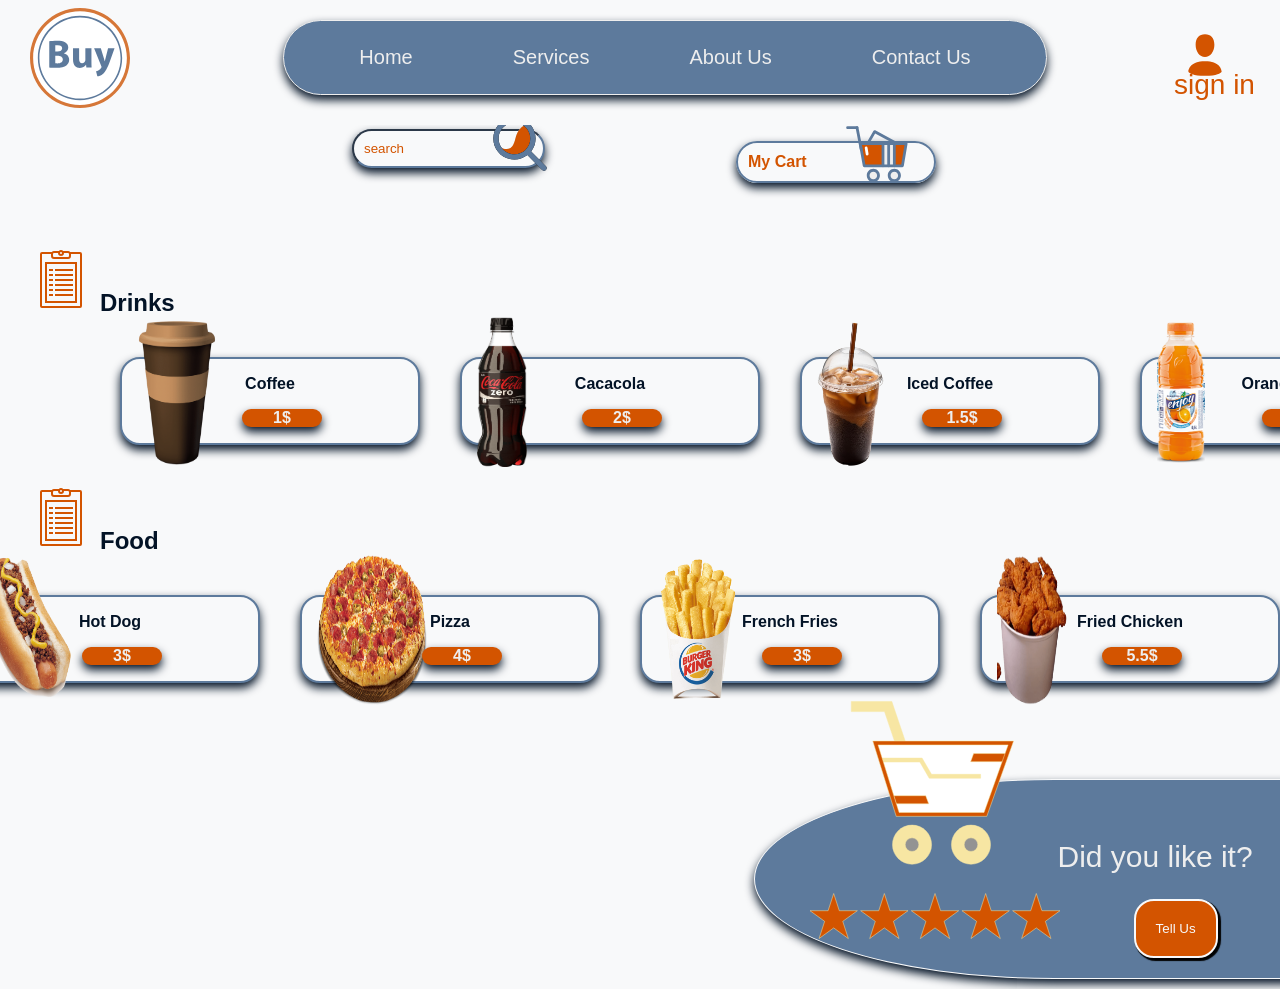
<file: index.html>
<!DOCTYPE html>
<html lang="en">
  <head>
    <meta charset="UTF-8" />
    <meta name="viewport" content="width=device-width, initial-scale=1.0" />
    <title>supermarket</title>
    <link rel="stylesheet" href="style.css" />
    <link rel="style icon" type="svg" href="icon/online-shop-shopping-bag-svgrepo-com.svg"width="200px">
  </head>
  <body>
    <div class="header">
      <img src="icon/buy-svgrepo-com.svg"class="shop" width="100px" height="100px" alt="shop">
      <ul class="nav">
        <li><a href="#">Home</a></li>
        <li><a href="#">Services</a></li>
        <li><a href="#">About Us</a></li>
        <li><a href="#">Contact Us</a></li>
      </ul>
      <a href="#" class="sign"><img src="icon/profile-svgrepo-com.svg" alt="profile" width="50px" height="50px"/><p>sign in</p></a>
    </div>
    <div class="content">
        <div class="nav1">
            <p>My Cart</p>
            <form action="">
            <input type="search" class="search"  placeholder="search">
            </form>
        </div>
        <ul>
            <li class="Drinks">
                <h2>Drinks</h2>
                <div class="product">
                    <div><a href="product1.html">
                        <img src="product/toppng.com-brown-hot-coffee-cup-374x600.png" alt="coffee" width="80px" height="150px">
                        <p>Coffee</p>
                        <p class="piece">1$</p></a>
                    </div>
                    <div><a href="cola.html">
                        <img src="product/toppng.com-coca-cola-zero-bottle-with-black-label-png-966x3488.png" alt="cacacola" width="50px" height="150px">
                        <p>Cacacola</p>
                        <p class="piece">2$</p></a>
                    </div>
                    <div><a href="iced.html">
                        <img src="product/IMG_20251004_152140.png" alt="iced coffee" width="70px" height="150px">
                        <p>Iced Coffee</p>
                        <p class="piece">1.5$</p></a>
                    </div>
                    <div><a href="orang.html">
                        <img src="product/IMG_20251004_152322.png" alt="orange juice" widthh="60px" height="150px">
                        <p>Orange juice</p>
                        <p class="piece">2$</p></a>
                    </div>
                    <div><a href="milk.html">
                        <img src="product/toppng.com-strawberry-milk-splash-png-strawberry-milk-png-pink-168x445.png" alt="strawberry milk" width="45px" height="155px">
                        <p>Strawberry Milk</p>
                        <p class="piece">3$</p></a>
                    </div>
                    <div><a href="product1.html">
                        <img src="product/toppng.com-brown-hot-coffee-cup-374x600.png" alt="coffee" width="80px" height="150px">
                        <p>Coffee</p>
                        <p class="piece">1$</p></a>
                    </div>
                    <div><a href="cola.html">
                        <img src="product/toppng.com-coca-cola-zero-bottle-with-black-label-png-966x3488.png" alt="cacacola" width="50px" height="150px">
                        <p>Cacacola</p>
                        <p class="piece">2$</p></a>
                    </div>
                    <div><a href="iced.html">
                        <img src="product/IMG_20251004_152140.png" alt="iced coffee" width="70px" height="150px">
                        <p>Iced Coffee</p>
                        <p class="piece">1.5$</p></a>
                    </div>
                    <div><a href="orang.html">
                        <img src="product/IMG_20251004_152322.png" alt="orange juice" widthh="60px" height="150px">
                        <p>Orange juice</p>
                        <p class="piece">2$</p></a>
                    </div>
                    <div><a href="milk.html">
                        <img src="product/toppng.com-strawberry-milk-splash-png-strawberry-milk-png-pink-168x445.png" alt="strawberry milk" width="45px" height="155px">
                        <p>Strawberry Milk</p>
                        <p class="piece">3$</p></a>
                    </div>
                </div>
            </li>
            <li class="food">
                <h2>Food</h2>
                <div class="product">
                    <div>
                        <img src="product/pizza.png" alt="pizza" width="110px" height="150px">
                        <p>Pizza</p>
                        <p class="piece">4$</p>
                    </div>
                    <div>
                        <img src="product/IMG_20251005_180543.png" alt="French Fries" width="80px" height="150px">
                        <p>French Fries</p>
                        <p class="piece">3$</p>
                    </div>
                    <div>
                        <img src="product/IMG_20251005_180647.png" alt="Fried Chicken" width="70px" height="150px">
                        <p>Fried Chicken</p>
                        <p class="piece">5.5$</p>
                    </div>
                    <div>
                        <img src="product/toppng.com-hotdog-with-mustard-and-relish-png-1283x1500.png" alt="Hot Dog" width="100px" height="155px">
                        <p>Hot Dog</p>
                        <p class="piece">3$</p>
                    </div>
                    <div>
                        <img src="product/pizza.png" alt="pizza" width="110px" height="150px">
                        <p>Pizza</p>
                        <p class="piece">4$</p>
                    </div>
                    <div>
                        <img src="product/IMG_20251005_180543.png" alt="French Fries" width="80px" height="150px">
                        <p>French Fries</p>
                        <p class="piece">3$</p>
                    </div>
                    <div>
                        <img src="product/IMG_20251005_180647.png" alt="Fried Chicken" width="70px" height="150px">
                        <p>Fried Chicken</p>
                        <p class="piece">5.5$</p>
                    </div>
                    <div>
                        <img src="product/toppng.com-hotdog-with-mustard-and-relish-png-1283x1500.png" alt="Hot Dog" width="100px" height="155px">
                        <p>Hot Dog</p>
                        <p class="piece">3$</p>
                    </div>
                </div>
            </li>
        </ul>
    </div>
    <div class="footer">
        <img src="icon/rating-star-svgrepo-com.svg" alt="rating star">
        <p>Did you like it?</p>
        <button>Tell Us</button>
    </div>
  </body>
</html>
</file>
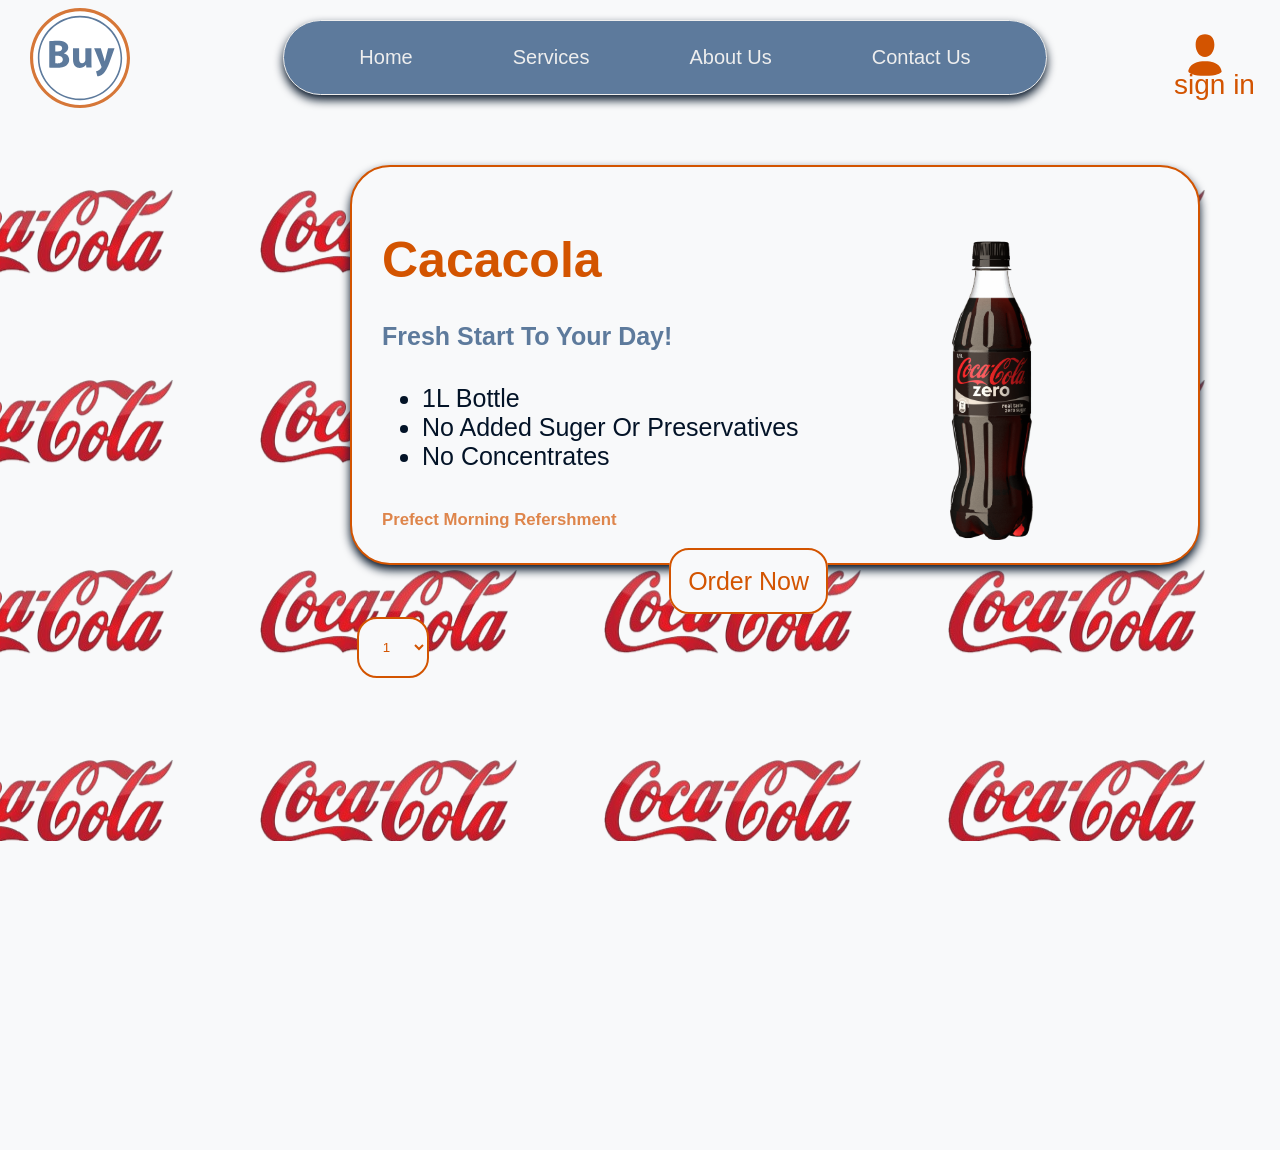
<file: cola.html>
<!DOCTYPE html>
<html lang="en">
<head>
    <meta charset="UTF-8">
    <meta name="viewport" content="width=device-width, initial-scale=1.0">
    <title>Orange Juice</title>
    <link rel="stylesheet" href="cola.css">
</head>
<body>
    <div class="hello"></div>
    <div class="header">
      <img src="icon/buy-svgrepo-com.svg"class="shop" width="100px" height="100px" alt="shop">
      <ul class="nav">
        <li ><a href="index.html">Home</a></li>
        <li><a href="#">Services</a></li>
        <li><a href="#">About Us</a></li>
        <li><a href="#">Contact Us</a></li>
      </ul>
      <a href="#" class="sign"><img src="icon/profile-svgrepo-com.svg" alt="profile" width="50px" height="50px"/><p>sign in</p></a>
    </div>
    <div class="content">
        <div>
            <h1>Cacacola</h1>
            <h4>Fresh Start To Your Day!</h4>
            <ul>
                <li>1L Bottle</li>
                <li>No Added Suger Or Preservatives </li>
                <li>No Concentrates</li>
            </ul>
            <h6>Prefect Morning Refershment</h6>
        </div>
        <img src="product/toppng.com-coca-cola-zero-bottle-with-black-label-png-966x3488.png" alt="cacacola">
        <select>
            <option value="1">1</option>
            <option value="2">2</option>
            <option value="3">3</option>
            <option value="4">4</option>
            <option value="5">5</option>
            <option value="6">6</option>
            <option value="7">7</option>
        </select>
        <input type="checkbox" name="order" id="order" unchecked>
        <label for="order">Order Now</label>
    </div>

</body>
</html>
</file>
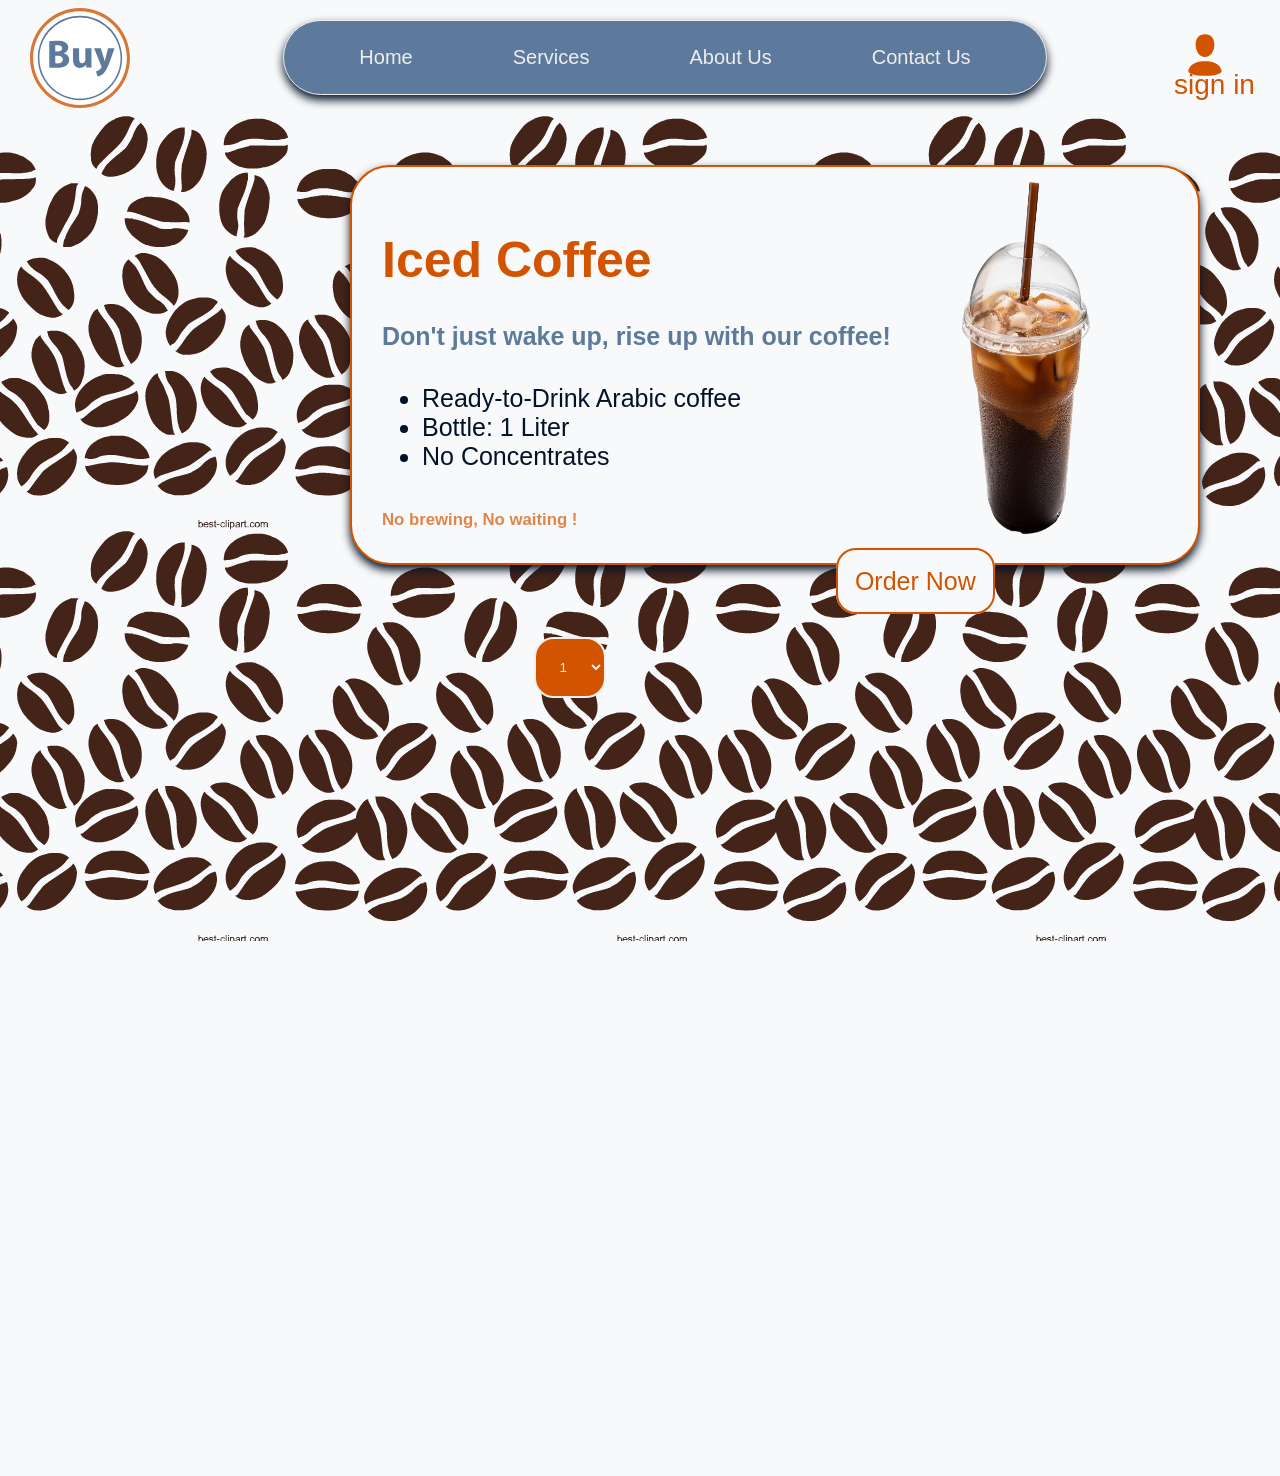
<file: iced.html>
<!DOCTYPE html>
<html lang="en">
<head>
    <meta charset="UTF-8">
    <meta name="viewport" content="width=device-width, initial-scale=1.0">
    <title>Iced Coffeee</title>
    <link rel="stylesheet" href="iced.css">
    <link rel="style icon" type="svg" href="product/toppng.com-iced-black-coffee-to-go-cold-black-coffee-in-a-takeaway-cup-png-1280x1280.png">
</head>
<body>
    <div class="hello"></div>
    <div class="header">
      <img src="icon/buy-svgrepo-com.svg"class="shop" width="100px" height="100px" alt="shop">
      <ul class="nav">
        <li ><a href="index.html">Home</a></li>
        <li><a href="#">Services</a></li>
        <li><a href="#">About Us</a></li>
        <li><a href="#">Contact Us</a></li>
      </ul>
      <a href="#" class="sign"><img src="icon/profile-svgrepo-com.svg" alt="profile" width="50px" height="50px"/><p>sign in</p></a>
    </div>
    <div class="content">
        <div>
            <h1>Iced Coffee</h1>
            <h4>Don't just wake up, rise up with our coffee!</h4>
            <ul>
                <li>Ready-to-Drink Arabic coffee</li>
                <li>Bottle: 1 Liter</li>
                <li>No Concentrates</li>
            </ul>
            <h6>No brewing, No waiting !</h6>
        </div>
        <img src="product/toppng.com-iced-black-coffee-to-go-cold-black-coffee-in-a-takeaway-cup-png-1280x1280.png" alt="Iced coffee">
        <select>
            <option value="1">1</option>
            <option value="2">2</option>
            <option value="3">3</option>
            <option value="4">4</option>
            <option value="5">5</option>
            <option value="6">6</option>
            <option value="7">7</option>
        </select>
        <input type="checkbox" name="order" id="order" unchecked>
        <label for="order">Order Now</label>
    </div>

</body>
</html>
</file>
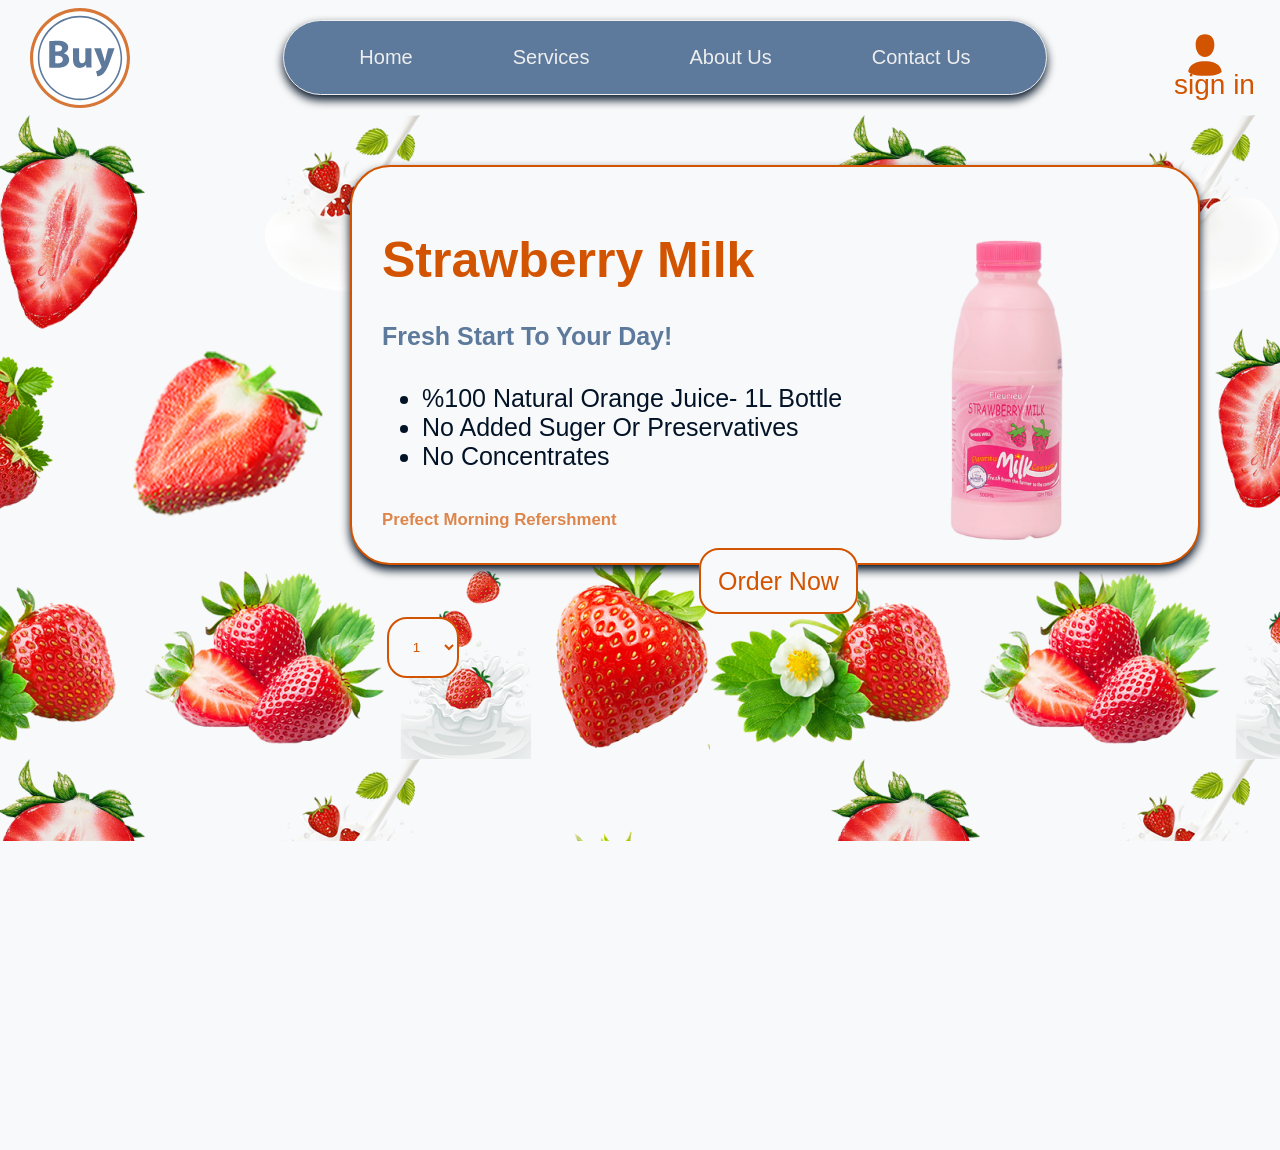
<file: milk.html>
<!DOCTYPE html>
<html lang="en">
<head>
    <meta charset="UTF-8">
    <meta name="viewport" content="width=device-width, initial-scale=1.0">
    <title>Strawberry Milk</title>
    <link rel="stylesheet" href="milk.css">
</head>
<body>
    <div class="hello"></div>
    <div class="header">
      <img src="icon/buy-svgrepo-com.svg"class="shop" width="100px" height="100px" alt="shop">
      <ul class="nav">
        <li ><a href="#">Home</a></li>
        <li><a href="#">Services</a></li>
        <li><a href="#">About Us</a></li>
        <li><a href="#">Contact Us</a></li>
      </ul>
      <a href="#" class="sign"><img src="icon/profile-svgrepo-com.svg" alt="profile" width="50px" height="50px"/><p>sign in</p></a>
    </div>
    <div class="content">
        <div>
            <h1>Strawberry Milk</h1>
            <h4>Fresh Start To Your Day!</h4>
            <ul>
                <li>%100 Natural Orange Juice- 1L Bottle</li>
                <li>No Added Suger Or Preservatives </li>
                <li>No Concentrates</li>
            </ul>
            <h6>Prefect Morning Refershment</h6>
        </div>
        <img src="product/toppng.com-strawberry-milk-splash-png-strawberry-milk-png-pink-168x445.png" alt="strawberry milk">
        <select>
            <option value="1">1</option>
            <option value="2">2</option>
            <option value="3">3</option>
            <option value="4">4</option>
            <option value="5">5</option>
            <option value="6">6</option>
            <option value="7">7</option>
        </select>
        <input type="checkbox" name="order" id="order" unchecked>
        <label for="order">Order Now</label>
    </div>

</body>
</html>
</file>
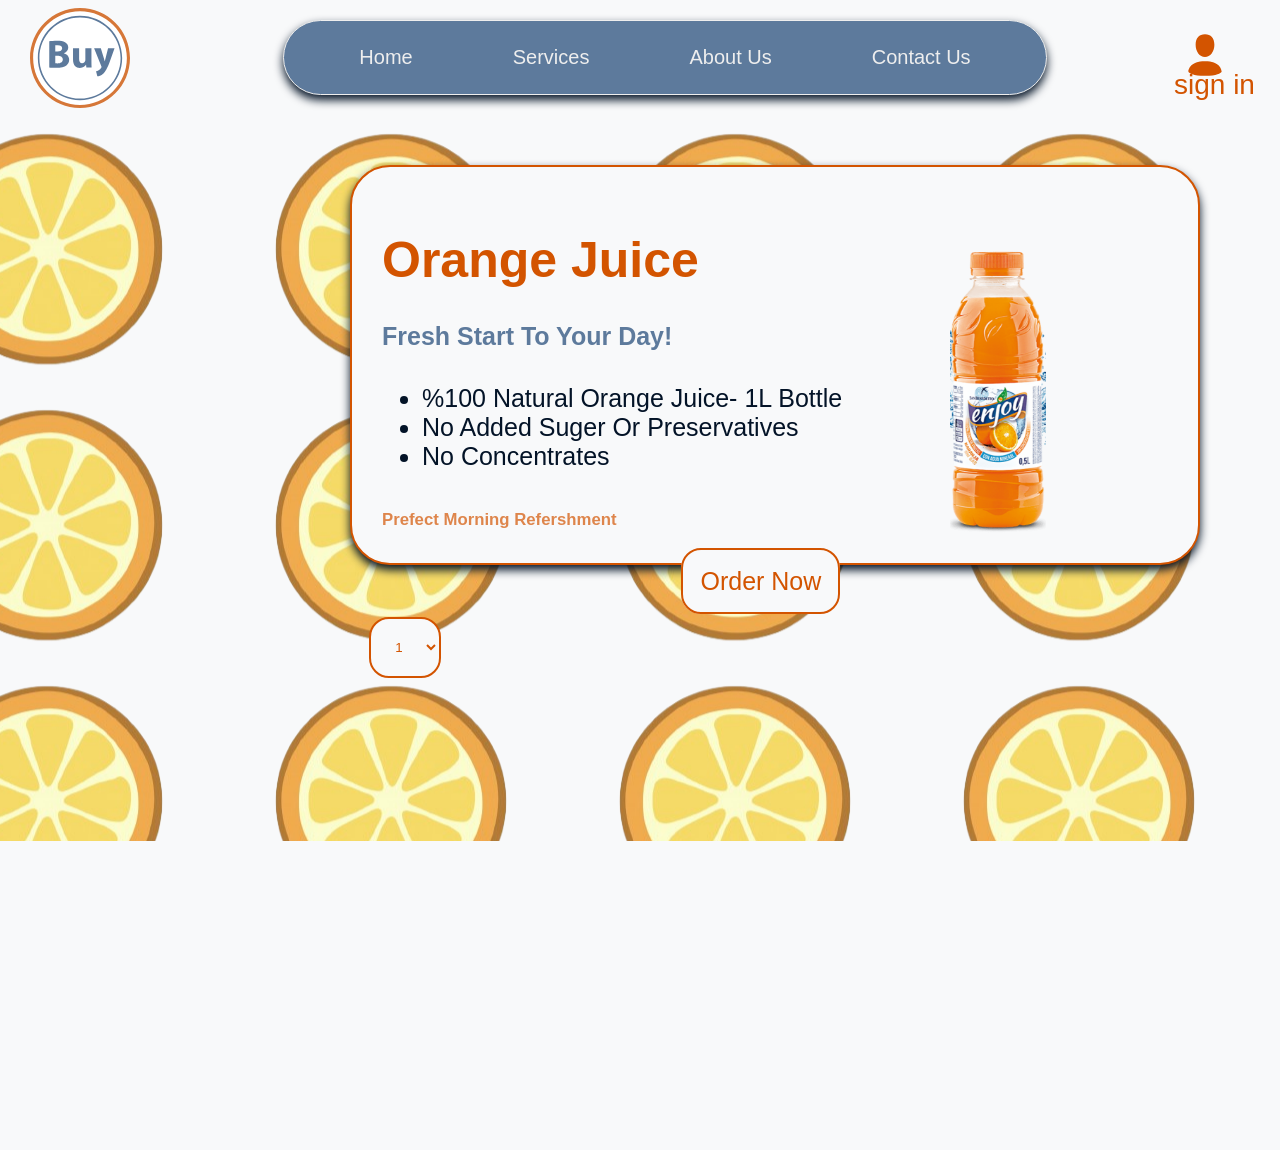
<file: orang.html>
<!DOCTYPE html>
<html lang="en">
<head>
    <meta charset="UTF-8">
    <meta name="viewport" content="width=device-width, initial-scale=1.0">
    <title>Orange Juice</title>
    <link rel="stylesheet" href="orang.css">
</head>
<body>
    <div class="hello"></div>
    <div class="header">
      <img src="icon/buy-svgrepo-com.svg"class="shop" width="100px" height="100px" alt="shop">
      <ul class="nav">
        <li ><a href="index.html">Home</a></li>
        <li><a href="#">Services</a></li>
        <li><a href="#">About Us</a></li>
        <li><a href="#">Contact Us</a></li>
      </ul>
      <a href="#" class="sign"><img src="icon/profile-svgrepo-com.svg" alt="profile" width="50px" height="50px"/><p>sign in</p></a>
    </div>
    <div class="content">
        <div>
            <h1>Orange Juice</h1>
            <h4>Fresh Start To Your Day!</h4>
            <ul>
                <li>%100 Natural Orange Juice- 1L Bottle</li>
                <li>No Added Suger Or Preservatives </li>
                <li>No Concentrates</li>
            </ul>
            <h6>Prefect Morning Refershment</h6>
        </div>
        <img src="product/IMG_20251004_152322.png" alt="orange juice">
        <select>
            <option value="1">1</option>
            <option value="2">2</option>
            <option value="3">3</option>
            <option value="4">4</option>
            <option value="5">5</option>
            <option value="6">6</option>
            <option value="7">7</option>
        </select>
        <input type="checkbox" name="order" id="order" unchecked>
        <label for="order">Order Now</label>
    </div>

</body>
</html>
</file>
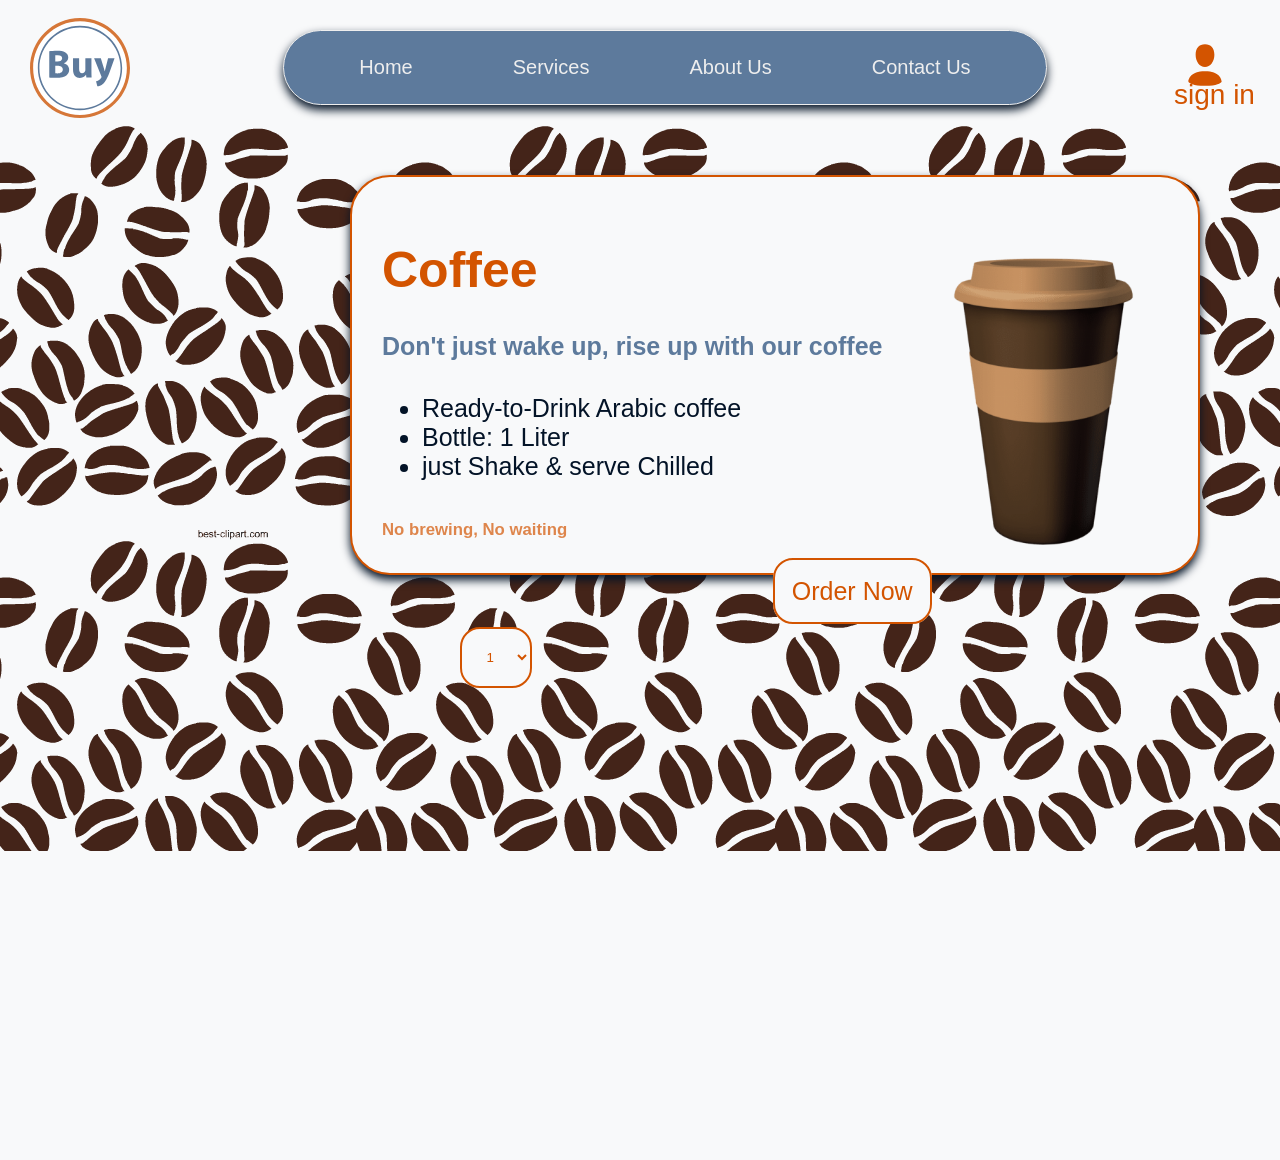
<file: product1.html>
<!DOCTYPE html>
<html lang="en">
<head>
    <meta charset="UTF-8">
    <meta name="viewport" content="width=device-width, initial-scale=1.0">
    <title>Coffee</title>
    <link rel="stylesheet" href="product1.css">
</head>
<body>
    <div class="hello"></div>
    <div class="header">
      <img src="icon/buy-svgrepo-com.svg"class="shop" width="100px" height="100px" alt="shop">
      <ul class="nav">
        <li ><a href="index.html">Home</a></li>
        <li><a href="#">Services</a></li>
        <li><a href="#">About Us</a></li>
        <li><a href="#">Contact Us</a></li>
      </ul>
      <a href="#" class="sign"><img src="icon/profile-svgrepo-com.svg" alt="profile" width="50px" height="50px"/><p>sign in</p></a>
    </div>
    <div class="content">
        <div>
            <h1>Coffee</h1>
            <h4>Don't just wake up, rise up with our coffee</h4>
            <ul>
                <li>Ready-to-Drink Arabic coffee</li>
                <li>Bottle: 1 Liter </li>
                <li>just Shake & serve Chilled</li>
            </ul>
            <h6>No brewing, No waiting </h6>
        </div>
        <img src="product/toppng.com-brown-hot-coffee-cup-374x600.png" alt="coffee">
        <select>
            <option value="1">1</option>
            <option value="2">2</option>
            <option value="3">3</option>
            <option value="4">4</option>
            <option value="5">5</option>
            <option value="6">6</option>
            <option value="7">7</option>
        </select>
        <input type="checkbox" name="order" id="order" unchecked>
        <label for="order">Order Now</label>
    </div>

</body>
</html>
</file>
<file: style.css>
:root{
    --maincolor:#F8F9FA;
    --firstcolor:#5D7A9C;
    --seconedcolor:#D35400;
    --textcolor:#eee;
    
}
*{
    text-decoration: none;
    box-sizing: border-box;
    scroll-behavior: smooth;
    transition: .3s;
}
body{
    margin: 0;
    width: 100%;
    max-width: 100%;
    background-color: var(--maincolor);
    display: grid;
    grid-template-rows: auto 1fr auto;
    font-family:'Gill Sans', 'Gill Sans MT', Calibri, 'Trebuchet MS', sans-serif;
    overflow-x: hidden;
    gap: 10px;
}
.header {
    width: 100%;
    display: flex;
    justify-content: space-between;
    align-items: center;
    font-size: 20px;
}
.header .nav{
    display: flex;
    list-style: none;
    background-color: var(--firstcolor);
    border-radius: 50px;
    padding: 25px;
    box-shadow: 0px 5px 10px 0px #031326;
    border: .5px solid var(--textcolor);
}
.header img {
    margin-left: 30px;
    margin-right: 30px;
}
.header .sign img {
    position: relative;
    top: 20px;
    right: 20px;
}
.header .sign p {
    color: var(--seconedcolor);
    font-size: 28px;
    margin: 4px;
}
.header .sign:hover {
    transform: scale(1.2);
}
.header .nav li{
    padding-left: 50px;
    padding-right: 50px;
    a{
        text-decoration: none;
        color: var(--textcolor);
    }
    transition: transform 0.2s;
}
.header .nav li:hover{
    opacity: .7;
    transform: scale(1.3);
}
.content{
    width: 100%;
    font-weight: bold;
    overflow: hidden;
}
.content a{
    color: #031326;
}
.content a:hover{
    color: #031326;
}
.content .nav1{
    display: inline-block;
    position: relative;
    height: 0;
}
.content .nav1 p::before{
    content: url('icon/supermarket-svgrepo-com\ \(1\).svg');
    position: absolute;
    top: -21px;
    right: 25px;
}
.content .nav1 p{
    transform: translateX(46em);
    width: 200px;
    color: var(--seconedcolor);
    border-radius: 50px;
    border: 2px solid var(--firstcolor);
    box-shadow: 0px 5px 10px 0px #031326;
    padding: 10px;
    cursor: pointer;
}
.content form {
    position: relative;
    left: 22em;
    top: -70px;
    z-index: -1;
}
.content form::before{
    content: url(icon/search-svgrepo-com.svg);
    position: absolute;
    top: -44%;
    right: 0;
    z-index: 1;
}
.content form .search {
    background-color: var(--maincolor);
    padding: 10px;
    border-color: var(--firstcolor);
    caret-color: var(--seconedcolor);
    box-shadow: 0px 5px 10px 0px #031326;
    border-radius: 20px;
}
.content form .search:focus{
    outline: none;
    transform: scale(1.2);
}
.content form .search::placeholder {
    color: var(--seconedcolor);
}
.content ul{
    margin-left: 60px;
    list-style-position: outside;
    color: #031326;
    list-style-image: url('icon/checklist-clipboard-multiple-choice-svgrepo-com\ \(2\).svg');
}
.content .product div{
    background-color: var(--maincolor);
    box-shadow: 0px 5px 10px 0px #031326;
    border-radius: 20px;
    text-align: center;
    position: relative;
    margin: 20px;
    width: 300px;
    transition: .4s;
    border: 2px var(--firstcolor) solid;
    cursor: pointer;
}
.content .product .piece {
    color: var(--textcolor);
    background-color: var(--seconedcolor);
    width: 80px;
    border-radius: 10px;
    transform: translateX(120px);
    box-shadow: 0px 5px 10px 0px #031326;
}
.content .product img {
    position: absolute;
    top: -50%;
    left: 15px;
}
.content .Drinks .product {
    display: grid;
    grid-template-columns: repeat(10, 1fr);
    color:#031326;
    animation: product 40s linear infinite ;
}
.content .food .product {
    display: grid;
    grid-template-columns: repeat(8,1fr);
    color: #031326;
    animation: product 30s linear  infinite forwards;
}
.content .product div:hover{
    transform: scale(1.2);
}
.content .product div:checked{
    opacity: 0;
}
@keyframes product{
    to{
        transform: translateX(-100%);
    }
}
.footer{
    position: relative;
    left: 62%;
    bottom: 10px;
    width: 600px;
    height: 200px;
    background-color: var(--firstcolor);
    color: var(--textcolor);
    font-size: 30px;
    border-top-left-radius: 50% ;
    border-bottom-left-radius: 50%;
    margin-top: 60px;
    animation: footer 3s ease-out  forwards;
    transition: all .3s;
    opacity: 0;
    box-shadow: 0px 5px 10px 0px #031326;
    border: .5px solid var(--maincolor);
}
.footer p{
    position:absolute;
    top: 30px;
    right: 100px;
    opacity: 0;
    animation: pfooter 1s ease-in 3s forwards ;
}
.footer img{
    height: 250px;
    position: absolute;
    top: -85px;
    left: 55px;
    animation: imgfooter 1s ease-in 3s forwards;
}
.footer button{
    position: absolute;
    bottom: 20px;
    right: 135px;
    padding: 20px;
    color: var(--maincolor);
    border-radius: 20px;
    background-color: var(--seconedcolor);
    border: 2px solid var(--maincolor);
    box-shadow: 2px 2px 1px 1px black;
    opacity: 0;
    animation: buttonfooter 1s linear 4s forwards;
}
.footer button:hover{
    transform: scale(1.2);
    cursor: pointer;
}
@keyframes footer{
    from{
        transform: translateX(-100%);
        opacity: 0;
    }
    to{
        transform: translateX(-40px);
        opacity: 1;
    }
}
@keyframes buttonfooter{
    to{
        opacity: 1;
    }    
}
@keyframes pfooter{
    from{
        transform: scale(1.6);
        opacity: 0;
    }
    to{
        transform: scale(1);
        opacity: 1;
    }
}
</file>
<file: cola.css>
:root {
    --maincolor: #F8F9FA;
    --firstcolor: #5D7A9C;
    --seconedcolor: #D35400;
    --textcolor: #eee;

}

* {
    text-decoration: none;
    box-sizing: border-box;
    scroll-behavior: smooth;
    transition: .3s;
}

body {
    margin: 0;
    width: 100%;
    height: 100vh;
    max-width: 100%;
    background-color: var(--maincolor);
    font-family: 'Gill Sans', 'Gill Sans MT', Calibri, 'Trebuchet MS', sans-serif;
    overflow: hidden;
    font-size: 25px;
}

.header {
    width: 100%;
    display: flex;
    justify-content: space-between;
    align-items: center;
    font-size: 20px;
}

.header .nav {
    display: flex;
    list-style: none;
    background-color: var(--firstcolor);
    border-radius: 50px;
    padding: 25px;
    box-shadow: 0px 5px 10px 0px #031326;
    border: .5px solid var(--textcolor);
}

.header img {
    margin-left: 30px;
    margin-right: 30px;
}

.header .sign img {
    position: relative;
    top: 20px;
    right: 20px;
}

.header .sign p {
    color: var(--seconedcolor);
    font-size: 28px;
    margin: 4px;
}

.header .sign:hover {
    transform: scale(1.2);
}

.header .nav li {
    padding-left: 50px;
    padding-right: 50px;

    a {
        text-decoration: none;
        color: var(--textcolor);
    }

    transition: transform 0.2s;
}

.header .nav li:hover {
    opacity: .7;
    transform: scale(1.3);
}

.content {
    position: relative;
    width: auto;
}

.content img {
    height: 300px;
    opacity: 0;
    animation: img 2s ease-in forwards;
}

@keyframes img {
    from {
        transform: translate(-100%, -22em);
    }

    to {
        transform: translate(38em, -13em);
        opacity: 1;
    }
}

.content::before {
    content: '';
    background-image: url(product/Screenshot_20251009_084912.png);
    width: 120%;
    height: 100%;
    position: absolute;
    top: -2em;
    left: -5em;
    z-index: -1;
    animation: before 10s linear 1s infinite alternate;
}

@keyframes before {
    to {
        transform: rotate3d(0, 1, 0, 30deg);
    }
}

.content div {
    margin-left: 350px;
    margin-top: 50px;
    width: 850px;
    height: 400px;
    border-radius: 40px;
    color: #031327;
    background-color: var(--maincolor);
    padding: 30px;
    border: 2px solid var(--seconedcolor);
    box-shadow: 0px 5px 10px 0px #031326;
}

h1 {
    color: var(--seconedcolor);
    opacity: 0;
    background-color: var(--maincolor);
    animation: h1 2s forwards 1.5s linear;
}

h4 {
    color: var(--firstcolor);
    opacity: 0;
    animation: ul 1s linear 2s forwards;
}

h6 {
    color: var(--seconedcolor);
    opacity: 0;
    animation: h6 1s linear 4s forwards;
}

.content li:nth-of-type(1) {
    animation: ul 1s linear 2.5s forwards;
    opacity: 0;
}

.content li:nth-of-type(2) {
    animation: ul 1s linear 3s forwards;
    opacity: 0;
}

.content li:nth-of-type(3) {
    animation: ul 1s linear 3.5s forwards;
    opacity: 0;
}

@keyframes h1 {
    from {
        opacity: 0;
    }

    to {
        opacity: 1;
    }
}

@keyframes h6 {
    from {
        transform: translate(0) scale(1.6);
    }

    to {
        transform: scale(1);
        opacity: 0.7;
    }
}

@keyframes ul {
    from {
        transform: translateY(10px);
    }

    to {
        transform: translateY(0);
        opacity: 1;
    }
}

.content select {
    position: relative;
    top: -16em;
    left: 20em;
    padding: 20px;
    background-color: var(--maincolor);
    color: var(--seconedcolor);
    border-radius: 20px;
    border: 2px solid var(--seconedcolor);
    opacity: 0;
    animation: select 1s ease 5s forwards;
    transition: .3s;
}

.content select:focus {
    outline: none;
    background-color: var(--seconedcolor);
    color: var(--textcolor);
    border: 2px solid var(--maincolor);
    transform: scale(1.3);
}

.content select:hover {
    background-color: var(--maincolor);
    color: var(--seconedcolor);
    border: 2px solid var(--seconedcolor);
    transform: scale(1.3);
}

.content select option:hover {
    background-color: var(--maincolor);
    color: var(--seconedcolor);
}

.content select option:focus {
    background-color: var(--maincolor);
    color: var(--seconedcolor);
}

@keyframes select {
    from {
        transform: translateY(100%);
    }

    to {
        transform: translateY(0);
        opacity: 1;
    }
}

.content input[type="checkbox"] {
    display: none;
}

.content label {
    position: relative;
    top: -11em;
    right: -20em;
    padding: 17px;
    background-color: var(--maincolor);
    color: var(--seconedcolor);
    border-radius: 20px;
    border: 2px solid var(--seconedcolor);
    opacity: 0;
    animation: select 1s ease 5s forwards;
    cursor: pointer;
    transition: .3s;
    position: relative;
}

.content label:hover {
    background-color: var(--seconedcolor);
    color: var(--textcolor);
    border: 2px solid var(--maincolor);
    transform: scale(1.3);
}

.content label::before {
    content: url(icon/supermarket-svgrepo-com\ \(3\).svg);
    position: absolute;
    opacity: 0;
}

.content label::after {
    content: url(product/IMG_20251004_152322.png);
    position: absolute;
    opacity: 0;
}

.content input:checked+label::before {
    animation: cart 6s forwards ease;
}

.content input:checked+label::after {
    animation: buycart 1.5s linear 1.2s forwards;
}

@keyframes cart {
    0% {
        transform: translate(0em, 8em);
        opacity: 0;
    }

    20% {
        transform: translate(0em, 12em);
        opacity: 1;
    }

    40% {
        transform: translate(7em, 12em);
        opacity: 1;
    }

    60% {
        transform: translate(7em, 12em) rotate(20deg) scale(1.2);
        opacity: 1;
    }

    100% {
        transform: translate(40em, 12em) scale(1) rotate(0deg);
        opacity: 1;
    }
}

@keyframes buycart {
    0% {
        transform: translate(0em, -14em) scale(.4);
        opacity: 0;
    }

    10% {
        transform: translate(0em, -14em) scale(.4);
        opacity: 1;
    }

    to {
        transform: translate(0em, 6em) scale(0);
        opacity: 0;
    }
}
</file>
<file: iced.css>
:root {
    --maincolor: #F8F9FA;
    --firstcolor: #5D7A9C;
    --seconedcolor: #D35400;
    --textcolor: #eee;

}

* {
    text-decoration: none;
    box-sizing: border-box;
    scroll-behavior: smooth;
    transition: .3s;
}

body {
    margin: 0;
    width: 100%;
    height: 100vh;
    max-width: 100%;
    background-color: var(--maincolor);
    font-family: 'Gill Sans', 'Gill Sans MT', Calibri, 'Trebuchet MS', sans-serif;
    overflow: hidden;
    font-size: 25px;
}

.header {
    width: 100%;
    display: flex;
    justify-content: space-between;
    align-items: center;
    font-size: 20px;
}

.header .nav {
    display: flex;
    list-style: none;
    background-color: var(--firstcolor);
    border-radius: 50px;
    padding: 25px;
    box-shadow: 0px 5px 10px 0px #031326;
    border: .5px solid var(--textcolor);
}

.header img {
    margin-left: 30px;
    margin-right: 30px;
}

.header .sign img {
    position: relative;
    top: 20px;
    right: 20px;
}

.header .sign p {
    color: var(--seconedcolor);
    font-size: 28px;
    margin: 4px;
}

.header .sign:hover {
    transform: scale(1.2);
}

.header .nav li {
    padding-left: 50px;
    padding-right: 50px;

    a {
        text-decoration: none;
        color: var(--textcolor);
    }

    transition: transform 0.2s;
}

.header .nav li:hover {
    opacity: .7;
    transform: scale(1.3);
}

.content {
    position: relative;
    width: auto;
}
.content img {
    height: 400px;
    width: 300px;
    opacity: 0;
    animation: img 2s ease-in 1s forwards;
}

@keyframes img {
    from {
        transform: translate(-100%, -22em);
    }

    to {
        transform: translate(35em, -16em);
        opacity: 1;
    }
}

.content::before {
    content: '';
    background-image: url(product/toppng.com-coffee-beans-free-clip-art-coffee-bean-clip-art-transparent-background-419x415.png);
    width: 120%;
    height: 100%;
    position: absolute;
    top: -2em;
    left: -5em;
    z-index: -1;
    animation: before 10s linear 2s infinite alternate;
}

@keyframes before {
    to {
        transform: rotate3d(0, 1, 0, 30deg);
    }
}

.content div {
    margin-left: 350px;
    margin-top: 50px;
    width: 850px;
    height: 400px;
    border-radius: 40px;
    color: #031327;
    background-color: var(--maincolor);
    padding: 30px;
    border: 2px solid var(--seconedcolor);
    box-shadow: 0px 5px 10px 0px #031326;
}

h1 {
    color: var(--seconedcolor);
    opacity: 0;
    background-color: var(--maincolor);
    animation: h1 2s forwards 2.5s linear;
}

h4 {
    color: var(--firstcolor);
    opacity: 0;
    animation: ul 1s linear 3s forwards;
}

h6 {
    color: var(--seconedcolor);
    opacity: 0;
    animation: h6 1s linear 5s forwards;
}

.content li:nth-of-type(1) {
    animation: ul 1s linear 3.5s forwards;
    opacity: 0;
}

.content li:nth-of-type(2) {
    animation: ul 1s linear 4s forwards;
    opacity: 0;
}

.content li:nth-of-type(3) {
    animation: ul 1s linear 4.5s forwards;
    opacity: 0;
}

@keyframes h1 {
    from {
        opacity: 0;
    }

    to {
        opacity: 1;
    }
}

@keyframes h6 {
    from {
        transform: translate(0) scale(1.6);
    }

    to {
        transform: scale(1);
        opacity: 0.7;
    }
}

@keyframes ul {
    from {
        transform: translateY(10px);
    }

    to {
        transform: translateY(0);
        opacity: 1;
    }
}

.content select {
    position: relative;
    top: -22em;
    left: 17em;
    padding: 20px;
    background-color: var(--seconedcolor);
    color: var(--textcolor);
    border-radius: 20px;
    border: 2px solid;
    opacity: 0;
    animation: select 1s ease 5s forwards;
    transition: .3s;
}

.content select:focus {
    outline: none;
    background-color: var(--maincolor);
    color: var(--seconedcolor);
    border: 2px solid var(--seconedcolor);
    transform: scale(1.3);
}

.content select:hover {
    background-color: var(--seconedcolor);
    color: var(--textcolor);
    border: 2px solid var(--maincolor);
    transform: scale(1.3);
}

.content select option:hover {
    background-color: var(--maincolor);
    color: var(--seconedcolor);
}

.content select option:focus {
    background-color: var(--maincolor);
    color: var(--seconedcolor);
}

@keyframes select {
    from {
        transform: translateY(100%);
    }

    to {
        transform: translateY(0);
        opacity: 1;
    }
}

.content input[type="checkbox"] {
    display: none;
}

.content label{
    position: relative;
    top: -15em;
    right: -18em;
    padding: 17px;
    background-color: var(--maincolor);
    color: var(--seconedcolor);
    border-radius: 20px;
    border: 2px solid var(--seconedcolor);
    opacity: 0;
    animation: select 1s ease 5s forwards;
    cursor: pointer;
    transition: .3s;
    position: relative;
}

.content label:hover {
    background-color: var(--seconedcolor);
    color: var(--textcolor);
    border: 2px solid var(--maincolor);
    transform: scale(1.3);
}

.content label::before {
    content: url(icon/supermarket-svgrepo-com\ \(3\).svg);
    position: absolute;
    opacity: 0;
}

.content label::after {
    content: url(product/toppng.com-iced-black-coffee-to-go-cold-black-coffee-in-a-takeaway-cup-png-1280x1280.png);
    position: absolute;
    opacity: 0;
}

.content input:checked+label::before {
    animation: cart 6s forwards ease;
}

.content input:checked+label::after {
    animation: buycart 1.5s linear 1.2s forwards;
}

@keyframes cart {
    0% {
        transform: translate(0em, 13em);
        opacity: 0;
    }

    20% {
        transform: translate(0em, 16em);
        opacity: 1;
    }

    40% {
        transform: translate(7em, 16em);
        opacity: 1;
    }

    60% {
        transform: translate(7em, 16em) rotate(20deg) scale(1.2);
        opacity: 1;
    }

    100% {
        transform: translate(40em, 16em) scale(1) rotate(0deg);
        opacity: 1;
    }
}

@keyframes buycart {
    0% {
        transform: translate(10em, 15em) scale(.4);
        opacity: 0;
    }

    10% {
        transform: translate(10em, -25em) scale(.4);
        opacity: 1;
    }

    to {
        transform: translate(-4em, 6em) scale(0);
        opacity: 0;
    }
}
</file>
<file: milk.css>
:root {
    --maincolor: #F8F9FA;
    --firstcolor: #5D7A9C;
    --seconedcolor: #D35400;
    --textcolor: #eee;

}

* {
    text-decoration: none;
    box-sizing: border-box;
    scroll-behavior: smooth;
    transition: .3s;
}

body {
    margin: 0;
    width: 100%;
    height: 100vh;
    max-width: 100%;
    background-color: var(--maincolor);
    font-family: 'Gill Sans', 'Gill Sans MT', Calibri, 'Trebuchet MS', sans-serif;
    overflow: hidden;
    font-size: 25px;
}

.header {
    width: 100%;
    display: flex;
    justify-content: space-between;
    align-items: center;
    font-size: 20px;
}

.header .nav {
    display: flex;
    list-style: none;
    background-color: var(--firstcolor);
    border-radius: 50px;
    padding: 25px;
    box-shadow: 0px 5px 10px 0px #031326;
    border: .5px solid var(--textcolor);
}

.header img {
    margin-left: 30px;
    margin-right: 30px;
}

.header .sign img {
    position: relative;
    top: 20px;
    right: 20px;
}

.header .sign p {
    color: var(--seconedcolor);
    font-size: 28px;
    margin: 4px;
}

.header .sign:hover {
    transform: scale(1.2);
}

.header .nav li {
    padding-left: 50px;
    padding-right: 50px;

    a {
        text-decoration: none;
        color: var(--textcolor);
    }

    transition: transform 0.2s;
}

.header .nav li:hover {
    opacity: .7;
    transform: scale(1.3);
}

.content {
    position: relative;
    width: auto;
}

.content img {
    height: 300px;
    opacity: 0;
    animation: img 2s ease-in forwards;
}

@keyframes img {
    from {
        transform: translate(-100%, -22em);
    }

    to {
        transform: translate(38em, -13em);
        opacity: 1;
    }
}

.content::before {
    content: '';
    background-image: url(product/toppng.com-strawberry-png-strawberry-clipart-fruit-vector-fresh-strawberry-1064x820.png);
    width: 120%;
    height: 100%;
    position: absolute;
    top: -2em;
    left: -5em;
    z-index: -1;
    animation: before 10s linear 1s infinite alternate;
}

@keyframes before {
    to {
        transform: rotate3d(0, 1, 0, 30deg);
    }
}

.content div {
    margin-left: 350px;
    margin-top: 50px;
    width: 850px;
    height: 400px;
    border-radius: 40px;
    color: #031327;
    background-color: var(--maincolor);
    padding: 30px;
    border: 2px solid var(--seconedcolor);
    box-shadow: 0px 5px 10px 0px #031326;
}

h1 {
    color: var(--seconedcolor);
    opacity: 0;
    background-color: var(--maincolor);
    animation: h1 2s forwards 1.5s linear;
}

h4 {
    color: var(--firstcolor);
    opacity: 0;
    animation: ul 1s linear 2s forwards;
}

h6 {
    color: var(--seconedcolor);
    opacity: 0;
    animation: h6 1s linear 4s forwards;
}

.content li:nth-of-type(1) {
    animation: ul 1s linear 2.5s forwards;
    opacity: 0;
}

.content li:nth-of-type(2) {
    animation: ul 1s linear 3s forwards;
    opacity: 0;
}

.content li:nth-of-type(3) {
    animation: ul 1s linear 3.5s forwards;
    opacity: 0;
}

@keyframes h1 {
    from {
        opacity: 0;
    }

    to {
        opacity: 1;
    }
}

@keyframes h6 {
    from {
        transform: translate(0) scale(1.6);
    }

    to {
        transform: scale(1);
        opacity: 0.7;
    }
}

@keyframes ul {
    from {
        transform: translateY(10px);
    }

    to {
        transform: translateY(0);
        opacity: 1;
    }
}

.content select {
    position: relative;
    top: -16em;
    left: 20em;
    padding: 20px;
    background-color: var(--maincolor);
    color: var(--seconedcolor);
    border-radius: 20px;
    border: 2px solid var(--seconedcolor);
    opacity: 0;
    animation: select 1s ease 5s forwards;
    transition: .3s;
}

.content select:focus {
    outline: none;
    background-color: var(--maincolor);
    color: var(--seconedcolor);
    border: 2px solid var(--seconedcolor);
    transform: scale(1.3);
}

.content select:hover {
    background-color: var(--seconedcolor);
    color: var(--textcolor);
    border: 2px solid var(--maincolor);
    transform: scale(1.3);
}

.content select option:hover {
    background-color: var(--maincolor);
    color: var(--seconedcolor);
}

.content select option:focus {
    background-color: var(--maincolor);
    color: var(--seconedcolor);
}

@keyframes select {
    from {
        transform: translateY(100%);
    }

    to {
        transform: translateY(0);
        opacity: 1;
    }
}

.content input[type="checkbox"] {
    display: none;
}

.content label {
    position: relative;
    top: -11em;
    right: -20em;
    padding: 17px;
    background-color: var(--maincolor);
    color: var(--seconedcolor);
    border-radius: 20px;
    border: 2px solid var(--seconedcolor);
    opacity: 0;
    animation: select 1s ease 5s forwards;
    cursor: pointer;
    transition: .3s;
    position: relative;
}

.content label:hover {
    background-color: var(--seconedcolor);
    color: var(--textcolor);
    border: 2px solid var(--maincolor);
    transform: scale(1.3);
}

.content label::before {
    content: url(icon/supermarket-svgrepo-com\ \(3\).svg);
    position: absolute;
    opacity: 0;
}

.content label::after {
    content: url(product/toppng.com-strawberry-milk-splash-png-strawberry-milk-png-pink-168x445.png);
    position: absolute;
    opacity: 0;
}

.content input:checked+label::before {
    animation: cart 6s forwards ease;
}

.content input:checked+label::after {
    animation: buycart 1.5s linear 1.2s forwards;
}

@keyframes cart {
    0% {
        transform: translate(0em, 8em);
        opacity: 0;
    }

    20% {
        transform: translate(0em, 12em);
        opacity: 1;
    }

    40% {
        transform: translate(7em, 12em);
        opacity: 1;
    }

    60% {
        transform: translate(7em, 12em) rotate(20deg) scale(1.2);
        opacity: 1;
    }

    100% {
        transform: translate(40em, 12em) scale(1) rotate(0deg);
        opacity: 1;
    }
}

@keyframes buycart {
    0% {
        transform: translate(0em, -14em) scale(.4);
        opacity: 0;
    }

    10% {
        transform: translate(0em, -14em) scale(.4);
        opacity: 1;
    }

    to {
        transform: translate(0em, 6em) scale(0);
        opacity: 0;
    }
}
</file>
<file: orang.css>
:root {
    --maincolor: #F8F9FA;
    --firstcolor: #5D7A9C;
    --seconedcolor: #D35400;
    --textcolor: #eee;

}

* {
    text-decoration: none;
    box-sizing: border-box;
    scroll-behavior: smooth;
    transition: .3s;
}

body {
    margin: 0;
    width: 100%;
    height: 100vh;
    max-width: 100%;
    background-color: var(--maincolor);
    font-family: 'Gill Sans', 'Gill Sans MT', Calibri, 'Trebuchet MS', sans-serif;
    overflow: hidden;
    font-size: 25px;
}

.header {
    width: 100%;
    display: flex;
    justify-content: space-between;
    align-items: center;
    font-size: 20px;
}

.header .nav {
    display: flex;
    list-style: none;
    background-color: var(--firstcolor);
    border-radius: 50px;
    padding: 25px;
    box-shadow: 0px 5px 10px 0px #031326;
    border: .5px solid var(--textcolor);
}

.header img {
    margin-left: 30px;
    margin-right: 30px;
}

.header .sign img {
    position: relative;
    top: 20px;
    right: 20px;
}

.header .sign p {
    color: var(--seconedcolor);
    font-size: 28px;
    margin: 4px;
}

.header .sign:hover {
    transform: scale(1.2);
}

.header .nav li {
    padding-left: 50px;
    padding-right: 50px;

    a {
        text-decoration: none;
        color: var(--textcolor);
    }

    transition: transform 0.2s;
}

.header .nav li:hover {
    opacity: .7;
    transform: scale(1.3);
}

.content {
    position: relative;
    width: auto;
}

.content img {
    height: 300px;
    opacity: 0;
    animation: img 2s ease-in forwards;
}

@keyframes img {
    from {
        transform: translate(-100%, -22em);
    }

    to {
        transform: translate(38em, -13em);
        opacity: 1;
    }
}

.content::before {
    content: '';
    background-image: url(product/Screenshot_20251008_124255.png);
    width: 120%;
    height: 100%;
    position: absolute;
    top: -2em;
    left: -5em;
    z-index: -1;
    animation: before 10s linear 1s infinite alternate ;
}

@keyframes before {
    to {
        transform: rotate3d(0, 1, 0,30deg);
    }
}

.content div {
    margin-left: 350px;
    margin-top: 50px;
    width: 850px;
    height: 400px;
    border-radius: 40px;
    color: #031327;
    background-color: var(--maincolor);
    padding: 30px;
    border: 2px solid var(--seconedcolor);
    box-shadow: 0px 5px 10px 0px #031326;
}

h1 {
    color: var(--seconedcolor);
    opacity: 0;
    background-color: var(--maincolor);
    animation: h1 2s forwards 1.5s linear;
}

h4 {
    color: var(--firstcolor);
    opacity: 0;
    animation: ul 1s linear 2s forwards;
}

h6 {
    color: var(--seconedcolor);
    opacity: 0;
    animation: h6 1s linear 4s forwards;
}

.content li:nth-of-type(1) {
    animation: ul 1s linear 2.5s forwards;
    opacity: 0;
}

.content li:nth-of-type(2) {
    animation: ul 1s linear 3s forwards;
    opacity: 0;
}

.content li:nth-of-type(3) {
    animation: ul 1s linear 3.5s forwards;
    opacity: 0;
}

@keyframes h1 {
    from {
        opacity: 0;
    }

    to {
        opacity: 1;
    }
}

@keyframes h6 {
    from {
        transform: translate(0) scale(1.6);
    }

    to {
        transform: scale(1);
        opacity: 0.7;
    }
}

@keyframes ul {
    from {
        transform: translateY(10px);
    }

    to {
        transform: translateY(0);
        opacity: 1;
    }
}

.content select {
    position: relative;
    top: -16em;
    left: 20em;
    padding: 20px;
    background-color: var(--maincolor);
    color: var(--seconedcolor);
    border-radius: 20px;
    border: 2px solid var(--seconedcolor);
    opacity: 0;
    animation: select 1s ease 5s forwards;
    transition: .3s;
}

.content select:focus {
    outline: none;
    background-color: var(--maincolor);
    color: var(--seconedcolor);
    border: 2px solid var(--seconedcolor);
    transform: scale(1.3);
}

.content select:hover {
    background-color: var(--seconedcolor);
    color: var(--textcolor);
    border: 2px solid var(--maincolor);
    transform: scale(1.3);
}

.content select option:hover {
    background-color: var(--maincolor);
    color: var(--seconedcolor);
}

.content select option:focus {
    background-color: var(--maincolor);
    color: var(--seconedcolor);
}

@keyframes select {
    from {
        transform: translateY(100%);
    }

    to {
        transform: translateY(0);
        opacity: 1;
    }
}

.content input[type="checkbox"] {
    display: none;
}

.content label {
    position: relative;
    top: -11em;
    right: -20em;
    padding: 17px;
    background-color: var(--maincolor);
    color: var(--seconedcolor);
    border-radius: 20px;
    border: 2px solid var(--seconedcolor);
    opacity: 0;
    animation: select 1s ease 5s forwards;
    cursor: pointer;
    transition: .3s;
    position: relative;
}

.content label:hover {
    background-color: var(--seconedcolor);
    color: var(--textcolor);
    border: 2px solid var(--maincolor);
    transform: scale(1.3);
}

.content label::before {
    content: url(icon/supermarket-svgrepo-com\ \(3\).svg);
    position: absolute;
    opacity: 0;
}

.content label::after {
    content: url(product/IMG_20251004_152322.png);
    position: absolute;
    opacity: 0;
}

.content input:checked+label::before {
    animation: cart 6s forwards ease;
}

.content input:checked+label::after {
    animation: buycart 1.5s linear 1.2s forwards;
}

@keyframes cart {
    0% {
        transform: translate(0em, 8em);
        opacity: 0;
    }

    20% {
        transform: translate(0em, 12em);
        opacity: 1;
    }

    40% {
        transform: translate(7em, 12em);
        opacity: 1;
    }

    60% {
        transform: translate(7em, 12em) rotate(20deg) scale(1.2);
        opacity: 1;
    }

    100% {
        transform: translate(40em, 12em) scale(1) rotate(0deg);
        opacity: 1;
    }
}

@keyframes buycart {
    0% {
        transform: translate(0em, -14em) scale(.4);
        opacity: 0;
    }

    10% {
        transform: translate(0em, -14em) scale(.4);
        opacity: 1;
    }

    to {
        transform: translate(0em, 6em) scale(0);
        opacity: 0;
    }
}
</file>
<file: product1.css>
:root {
    --maincolor: #F8F9FA;
    --firstcolor: #5D7A9C;
    --seconedcolor: #D35400;
    --textcolor: #eee;

}

* {
    text-decoration: none;
    box-sizing: border-box;
    scroll-behavior: smooth;
    transition: .3s;
}
body {
    margin: 0;
    width: 100%;
    height: 100vh;
    max-width: 100%;
    background-color: var(--maincolor);
    font-family: 'Gill Sans', 'Gill Sans MT', Calibri, 'Trebuchet MS', sans-serif;
    overflow: hidden;
    font-size: 25px;
}
.header {
    width: 100%;
    display: flex;
    justify-content: space-between;
    align-items: center;
    font-size: 20px;
}
.header .nav {
    display: flex;
    list-style: none;
    background-color: var(--firstcolor);
    border-radius: 50px;
    padding: 25px;
    box-shadow: 0px 5px 10px 0px #031326;
    border: .5px solid var(--textcolor);
}
.header img {
    margin-left: 30px;
    margin-right: 30px;
}
.header .sign img {
    position: relative;
    top: 20px;
    right: 20px;
}
.header .sign p {
    color: var(--seconedcolor);
    font-size: 28px;
    margin: 4px;
}
.header .sign:hover {
    transform: scale(1.2);
}
.header .nav li {
    padding-left: 50px;
    padding-right: 50px;

    a {
        text-decoration: none;
        color: var(--textcolor);
    }

    transition: transform 0.2s;
}
.header .nav li:hover {
    opacity: .7;
    transform: scale(1.3);
}
.content{
    position: relative;
    width: auto;
}
.hello{
    width: 500px;
    height: 10px;
    border-radius: 10px;
    background-color: var(--firstcolor);
    position: absolute;
    top: 50%;
    left: 50%;
    transform: translate(-50%, -50%);
    z-index: 1;
    position: relative;
    animation: h1 3s forwards reverse linear;
}
.hello::before{
    content: url(icon/supermarket-svgrepo-com\ \(2\).svg);
    position: absolute;
    transform: translateY(-90px);
    opacity: 0;
    animation: beforehello 3s ease;
}
@keyframes beforehello {
    0%{
        opacity: 1;
    }
    99%{
        opacity: 1;
    }
    100%{
        transform: translate(400px,-90px);
        opacity: 1;
    }
}
.content img{
    height: 300px;
    opacity: 0;
    animation: img 2s ease-in 1s forwards;
}
@keyframes img{
    from{
        transform: translate(-100%,-22em);
    }
    to{
        transform: translate(38em,-13em);
        opacity: 1;
    }
}
.content::before{
    content: '';
    background-image: url(product/toppng.com-coffee-beans-free-clip-art-coffee-bean-clip-art-transparent-background-419x415.png);
    width: 120%;
    height: 100%;
    position: absolute;
    top: -2em;
    left: -5em;
    z-index: -1;
    animation: before 10s linear 2s infinite alternate;
}
@keyframes before{
    to{
        transform: rotate3d(0, 1, 0, 30deg);
    }
}
.content div{
    margin-left: 350px;
    margin-top: 50px;
    width: 850px;
    height: 400px;
    border-radius: 40px;
    color: #031327;
    background-color: var(--maincolor);
    padding: 30px;
    border: 2px solid var(--seconedcolor);
    box-shadow: 0px 5px 10px 0px #031326;
}
h1{
    color: var(--seconedcolor);
    opacity: 0;
    background-color: var(--maincolor);
    animation: h1 2s forwards 2.5s linear;
}
h4{
    color: var(--firstcolor);
    opacity: 0;
    animation: ul 1s linear 3s forwards;
}
h6{
    color: var(--seconedcolor);
    opacity: 0;
    animation: h6 1s linear 5s forwards;
}
.content li:nth-of-type(1){
    animation: ul 1s linear 3.5s  forwards;
    opacity: 0;
}
.content li:nth-of-type(2) {
    animation: ul 1s linear 4s forwards;
    opacity: 0;
}
.content li:nth-of-type(3) {
    animation: ul 1s linear 4.5s forwards;
    opacity: 0;
}
@keyframes h1{
    from{
        opacity: 0;
    }
    to{
        opacity: 1;
    }
}
@keyframes h6{
    from{
        transform: translate(0) scale(1.6);
    }
    to{
        transform: scale(1);
        opacity: 0.7;
    }
}
@keyframes ul{
    from{
        transform: translateY(10px);
    }
    to{
        transform: translateY(0);
        opacity: 1;
    }
}
.content select{
    position: relative;
    top: -16em;
    left: 20em;
    padding: 20px;
    background-color: var(--maincolor);
    color: var(--seconedcolor);
    border-radius: 20px;
    border: 2px solid var(--seconedcolor);
    opacity: 0;
    animation: select 1s ease 5s forwards;
    transition: .3s;
}
.content select:focus{
    outline: none;
    background-color: var(--maincolor);
    color: var(--seconedcolor);
    border: 2px solid var(--seconedcolor);
    transform: scale(1.3);
}
.content select:hover{
    background-color: var(--seconedcolor);
    color: var(--textcolor);
    border: 2px solid var(--maincolor);
    transform: scale(1.3);
}
.content select option:hover{
    background-color: var(--maincolor) ;
    color: var(--seconedcolor) ;
}
.content select option:focus{
    background-color: var(--maincolor);
    color: var(--seconedcolor);
}
@keyframes select{
    from{
        transform: translateY(100%);
    }
    to{
        transform: translateY(0);
        opacity: 1;
    }
}
.content input[type="checkbox"]{
    display: none;
}
.content label{
    position: relative;
    top: -11em;
    right: -20em;
    padding: 17px;
    background-color: var(--maincolor);
    color: var(--seconedcolor);
    border-radius: 20px;
    border: 2px solid;
    opacity: 0;
    animation: select 1s ease 5s forwards;
    cursor: pointer;
    transition: .3s;
    position: relative;
}
.content label:hover{
    background-color: var(--seconedcolor);
    color: var(--textcolor);
    border: 2px solid va(--maincolor);
    transform: scale(1.3);
}
.content label::before{
    content: url(icon/supermarket-svgrepo-com\ \(3\).svg); 
    position: absolute;
    opacity: 0;
}
.content label::after{
    content: url(product/toppng.com-brown-hot-coffee-cup-374x600.png);
    position: absolute;
    opacity: 0;
}
.content input:checked +label::before{
    animation: cart 6s forwards ease;
}
.content input:checked + label::after{
    animation: buycart 1.5s linear 1.2s forwards;
}
@keyframes cart{
    0%{
        transform: translate(0em, 8em);
        opacity: 0;
    }
    20%{
        transform: translate(0em,12em) ;
        opacity: 1;
    }
    40%{
        transform: translate(7em,12em);
        opacity: 1;
    }
    60%{
        transform: translate(7em, 12em) rotate(20deg) scale(1.2);
        opacity: 1;
    }
    100%{
        transform: translate(40em ,12em) scale(1) rotate(0deg);
        opacity: 1;
    }
}
@keyframes buycart {
    0%{
        transform: translate(-6em, -14em) scale(.4);
        opacity: 0;
    }
    10%{
        transform: translate(-6em, -14em) scale(.4);
        opacity: 1;
    }
    to{
        transform: translate(-4em, 6em) scale(0);
        opacity: 0;
    }
}
</file>
